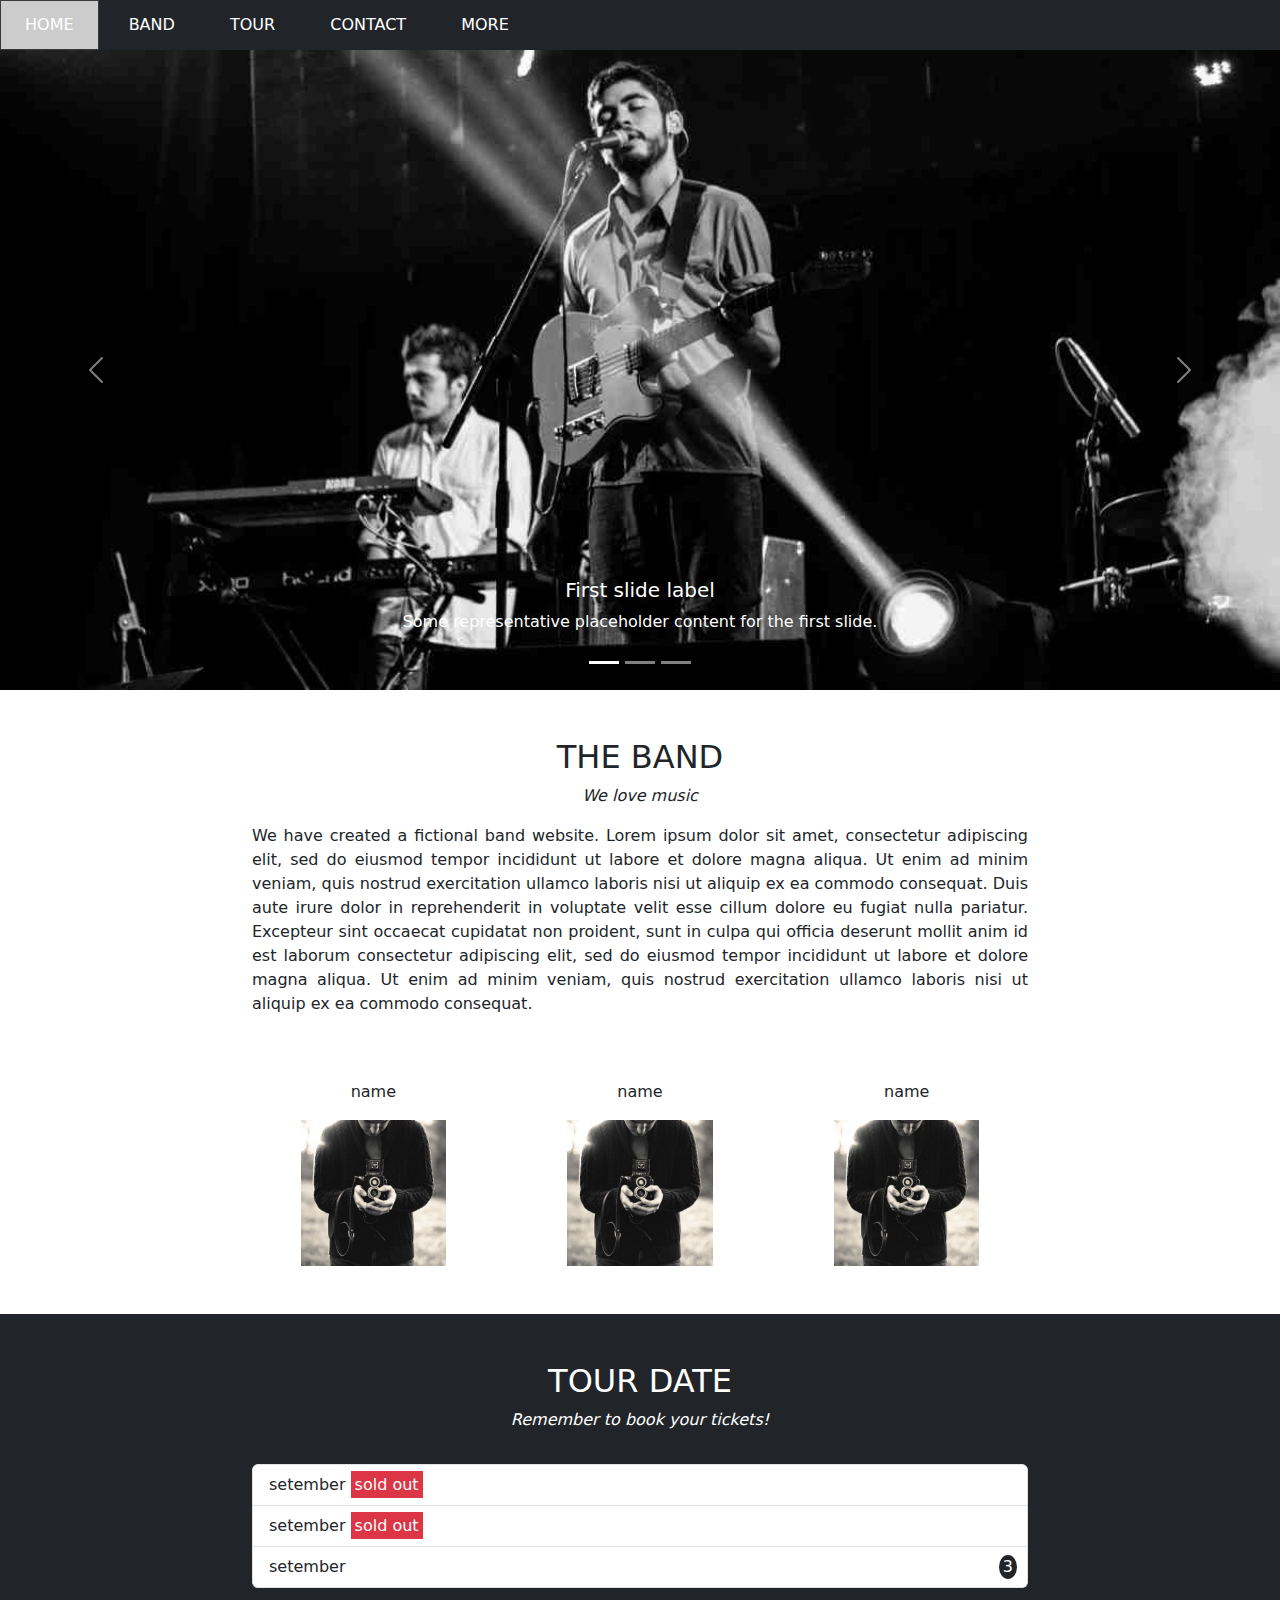
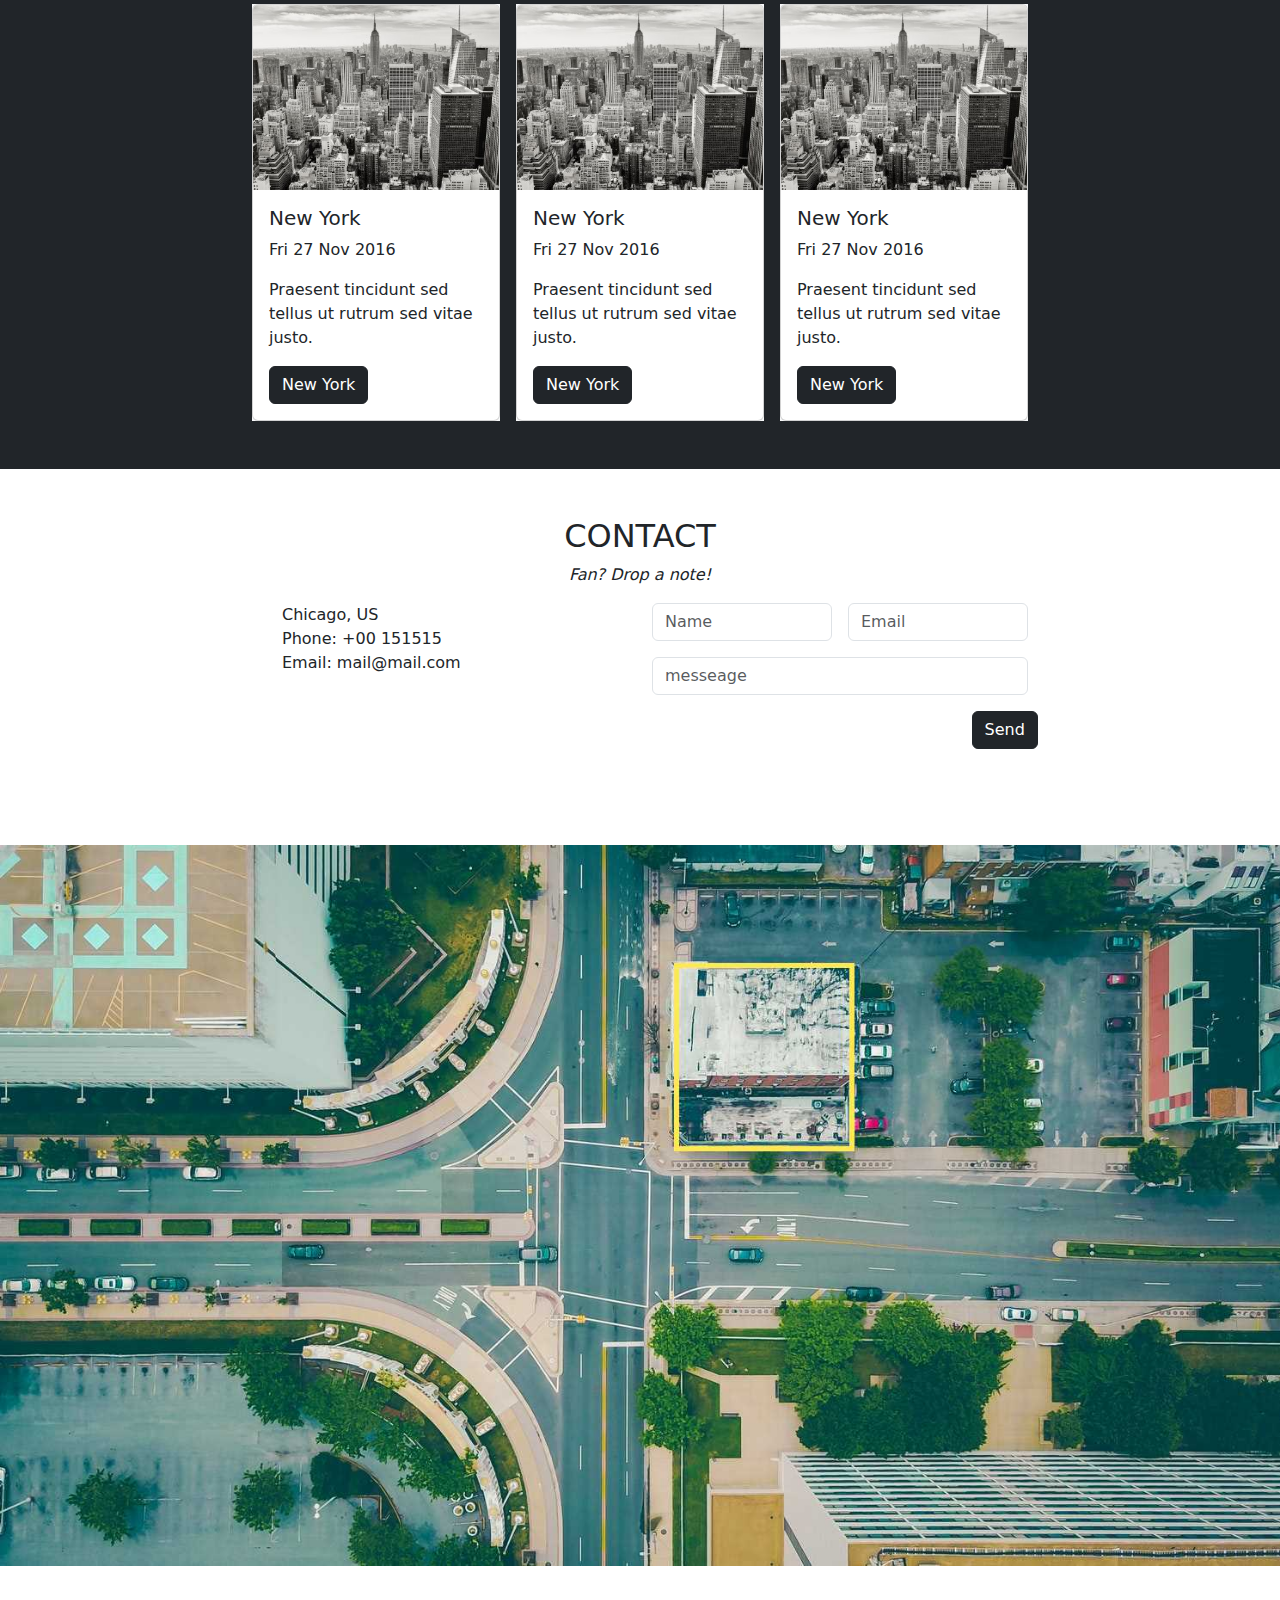
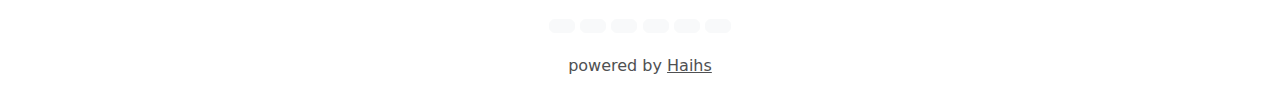
<file: index.html>
<!doctype html>
<html lang="en">
  <head>
    	<meta charset="utf-8" name="viewport" content="width=device-width, initial-scale=1.0">
      <link rel="stylesheet" href="./asset/css/main.css">
      <link rel="stylesheet" href="https://cdnjs.cloudflare.com/ajax/libs/font-awesome/6.4.0/css/all.min.css" integrity="sha512-iecdLmaskl7CVkqkXNQ/ZH/XLlvWZOJyj7Yy7tcenmpD1ypASozpmT/E0iPtmFIB46ZmdtAc9eNBvH0H/ZpiBw==" crossorigin="anonymous" referrerpolicy="no-referrer" />
	  	<link href="https://cdn.jsdelivr.net/npm/bootstrap@5.3.3/dist/css/bootstrap.min.css" rel="stylesheet" integrity="sha384-QWTKZyjpPEjISv5WaRU9OFeRpok6YctnYmDr5pNlyT2bRjXh0JMhjY6hW+ALEwIH" crossorigin="anonymous">
      <title> bootstrap demo 1</title>
  </head>
  <body>
      <div class="container-fluid px-0">
        <nav class="nav d-flex justify-content-between bg-dark">
          <div class="">
            <a href="" class=""><button class="btn btn-dark ">HOME</button></a>
            <a href="" class=""><button class="btn btn-dark ">BAND</button></a>
            <a href="" class=""><button class="btn btn-dark ">TOUR</button></a>
            <a href="" class=""><button class="btn btn-dark ">CONTACT</button></a>
            <a href="" class=" dropdown"><button class="btn btn-dark " type="button" data-bs-toggle="dropdown" aria-haspopup="true" aria-expanded="false">
              MORE
              <i class="fa-solid fa-chevron-down"></i>
              </button>
              <ul class="dropdown-menu py-0 bg-light ">
                <button class="btn dropdow-item d-block w-100 text-start">Merchandise</button>
               <button class="btn dropdow-item d-block w-100 text-start">Extras</button>
               <button class="btn dropdow-item d-block w-100 text-start">Media</button>
              </ul>
            </a>
          </div>
          <div class="">
            <a href="" class="pl-100"><button class="btn btn-dark">
              <i class="fa-solid fa-magnifying-glass"></i>
            </button></a>
          </div>
        </nav>
        <div id="carouselExampleCaptions" class="carousel slide">
          <div class="carousel-indicators">
            <button type="button" data-bs-target="#carouselExampleCaptions" data-bs-slide-to="0" class="active" aria-current="true" aria-label="Slide 1"></button>
            <button type="button" data-bs-target="#carouselExampleCaptions" data-bs-slide-to="1" aria-label="Slide 2"></button>
            <button type="button" data-bs-target="#carouselExampleCaptions" data-bs-slide-to="2" aria-label="Slide 3"></button>
          </div>
          <div class="carousel-inner">
            <div class="carousel-item active">
              <img src="./asset/img/chicago.jpg " class="d-block w-100" alt="...">
              <div class="carousel-caption d-none d-md-block">
                <h5>First slide label</h5>
                <p>Some representative placeholder content for the first slide.</p>
              </div>
            </div>
            <div class="carousel-item">
              <img src="./asset/img/chicago.jpg " class="d-block w-100" alt="...">
              <div class="carousel-caption d-none d-md-block">
                <h5>Second slide label</h5>
                <p>Some representative placeholder content for the second slide.</p>
              </div>
            </div>
            <div class="carousel-item">
              <img src="./asset/img/chicago.jpg " class="d-block w-100" alt="...">
              <div class="carousel-caption d-none d-md-block">
                <h5>Third slide label</h5>
                <p>Some representative placeholder content for the third slide.</p>
              </div>
            </div>
          </div>
          <button class="carousel-control-prev" type="button" data-bs-target="#carouselExampleCaptions" data-bs-slide="prev">
            <span class="carousel-control-prev-icon" aria-hidden="true"></span>
            <span class="visually-hidden">Previous</span>
          </button>
          <button class="carousel-control-next" type="button" data-bs-target="#carouselExampleCaptions" data-bs-slide="next">
            <span class="carousel-control-next-icon" aria-hidden="true"></span>
            <span class="visually-hidden">Next</span>
          </button>
        </div>
        <div class="bandAbout container-fluid">
          <div class="container py-5 mx-6 ">
            <h2 class="band--name heading text-center">THE BAND</h2>
            <p class="fw-lighter text-center"><i>We love music</i></p>
            <p class="descreption fw-normal">
              We have created a fictional band website. Lorem ipsum dolor sit amet, consectetur adipiscing elit, sed do eiusmod tempor incididunt ut labore et dolore magna aliqua. Ut enim ad minim veniam, quis nostrud exercitation ullamco laboris nisi ut aliquip ex ea commodo consequat. Duis aute irure dolor in reprehenderit in voluptate velit esse cillum dolore eu fugiat nulla pariatur. Excepteur sint occaecat cupidatat non proident, sunt in culpa qui officia deserunt mollit anim id est laborum consectetur adipiscing elit, sed do eiusmod tempor incididunt ut labore et dolore magna aliqua. Ut enim ad minim veniam, quis nostrud exercitation ullamco laboris nisi ut aliquip ex ea commodo consequat.
            </p>
            <div class="row band--member pt-5 ">
              <div class="col text-center">
               <p class="">name</p>
               <img src="./asset/img/bandmember.jpg" alt="" class="">
              </div>
              <div class="col text-center">
                <p class="">name</p>
                <img src="./asset/img/bandmember.jpg" alt="" class="">
              </div>
              <div class="col text-center">
                <p class="">name</p>
                <img src="./asset/img/bandmember.jpg" alt="" class="">
              </div>
            </div>
          </div>
        </div>
        <div class="container-fluid px-0 bg-dark">
          <div class="tourDate container py-5 mx-6">
            <h2 class="heading text-center w-text">TOUR DATE</h2>
            <p class="fw-lighter text-center w-text"><i>Remember to book your tickets!</i></p>
            <ul class="list-group py-3">
              <li class="list-group-item">
                <span class="d-inline-block fw-light">setember</span>
                <span class="bg-danger p-1 w-text">sold out</span>
              </li>
              <li class="list-group-item">
                <span class="d-inline-block fw-light">setember</span>
                <span class="bg-danger p-1 w-text">sold out</span>
              </li>
              <li class="list-group-item position-relative">
                <span class="d-inline-block fw-light">setember</span>
                <span class="bg-dark p-1 w-text rounded-circle position-absolute end-0 ticketsLeft">3</span>
              </li>
            </ul>
            <div class="row mx-0 gap-3">
              <div class="col bg-light px-0">
                <div class="card">
                  <img src="./asset/img/newyork.jpg" class="card-img-top" alt="...">
                  <div class="card-body">
                    <h5 class="card-title">New York</h5>
                    <p class="card-text fw-light">Fri 27 Nov 2016</p>
                    <p class="card-text">Praesent tincidunt sed tellus ut rutrum sed vitae justo.</p>
                    <a href="#" class="btn btn-dark">New York</a>
                  </div>
                </div>
              </div>
              <div class="col bg-light px-0">
                <div class="card">
                  <img src="./asset/img/newyork.jpg" class="card-img-top" alt="...">
                  <div class="card-body">
                    <h5 class="card-title">New York</h5>
                    <p class="card-text fw-light">Fri 27 Nov 2016</p>
                    <p class="card-text">Praesent tincidunt sed tellus ut rutrum sed vitae justo.</p>
                    <a href="#" class="btn btn-dark">New York</a>
                  </div>
                </div>
              </div>
              <div class="col bg-light px-0">
                <div class="card">
                  <img src="./asset/img/newyork.jpg" class="card-img-top" alt="...">
                  <div class="card-body">
                    <h5 class="card-title">New York</h5>
                    <p class="card-text fw-light">Fri 27 Nov 2016</p>
                    <p class="card-text">Praesent tincidunt sed tellus ut rutrum sed vitae justo.</p>
                    <a href="#" class="btn btn-dark">New York</a>
                  </div>
                </div>
              </div>
            </div>
          </div>
        </div>
        <div class="contact container-fluid">
          <div class="container py-5 mx-6">
            <h2 class="band--name heading text-center">CONTACT</h2>
            <p class="fw-lighter text-center"><i>Fan? Drop a note!</i></p>
            <div class="row">
              <div class="col  contact__info">
                <div class=" ">
                  <i class="fa-solid fa-location-dot "></i>
                  <span class="ml-5">Chicago, US</span>
                </div>
                <div class="">
                  <i class="fa-solid fa-mobile-screen-button"></i>
                  <span>Phone: +00 151515</span>
                </div>
                <div class="">
                  <i class="fa-solid fa-envelope"></i>
                  <span>Email: mail@mail.com</span>
                </div>
              </div>
              <div class="contact__message col ">
                <form class="row g-3 ">
                  <div class="col-md-6">
                    <input type="text" class="form-control" placeholder="Name">
                  </div>
                  <div class="col-md-6">
                    <input type="email" class="form-control" placeholder="Email">
                  </div>
                  <div class="col-12">
                    <input type="text" class="form-control"  placeholder="messeage">
                  </div>
                  <div class="col-12">
                    <button type="submit" class="btn btn-dark position-relative">Send</button>
                  </div>
                </form>
              </div>
            </div>
          </div>
        </div>
        <img src="./asset/img/map.jpg" alt="" class="img-fluid py-5">
        <footer class="footer container">
          <p class="text-center">
            <button class="btn btn-light"><i class="fa-brands fa-facebook-f "></i></button>
            <button class="btn btn-light"><i class="fa-brands fa-instagram "></i></button>
            <button class="btn btn-light"><i class="fa-brands fa-github "></i></button>
            <button class="btn btn-light"><i class="fa-brands fa-pinterest "></i></button>
            <button class="btn btn-light"><i class="fa-brands fa-twitter "></i></button>
            <button class="btn btn-light"><i class="fa-brands fa-linkedin "></i></button>
          </p>
          <p class="bq text-center">
            powered by <a href="https://github.com/haihs-github" class="bq">Haihs</a>
          </p>
        </footer>
      </div>
	<script src="https://cdn.jsdelivr.net/npm/bootstrap@5.3.3/dist/js/bootstrap.bundle.min.js" integrity="sha384-YvpcrYf0tY3lHB60NNkmXc5s9fDVZLESaAA55NDzOxhy9GkcIdslK1eN7N6jIeHz" crossorigin="anonymous"></script>
  </body>
</html>
</file>
<file: asset/css/main.css>
html{
	/* font-size: 62.5%; */
}

p{
	margin: 0;
	padding: 0;
}

ul{
	margin: 0;
}

.red{
	border: 1px solid red!important;
}

.green{
	border: 1px solid green!important;
}

.yellow{
	border: 1px solid yellow!important;
}

.w-text{
	color: #fff;
}

.nav{
	.btn{
		border-radius: 0 !important;
		padding: 12px 24px;
	}
	.btn:hover{
		background-color: #cccccc;
	}
	.dropdown:hover .dropdown-menu{
		display: block;
		position: absolute;
		left: 0;
	}
}

.bandAbout{
	.container{
		max-width: 800px;
	}
	.descreption{
		text-align: justify;
	}
	.band--member img{
		width: 60%;
	}
}

.tourDate{
	max-width: 800px!important;
	.ticketsLeft{
		line-height: 1;
		margin-right: 10px;
	}
}

.contact{
	.container{
		max-width: 800px;
	}
	.contact__info{
		i{
			padding-right: 30px;
		}
	}
	.contact__message{
		.btn{
			left: 85%;
		}
	}
}

.footer{
	max-width: 800px!important;
	.bq{
		color: #4f5052;
	}
}
</file>
